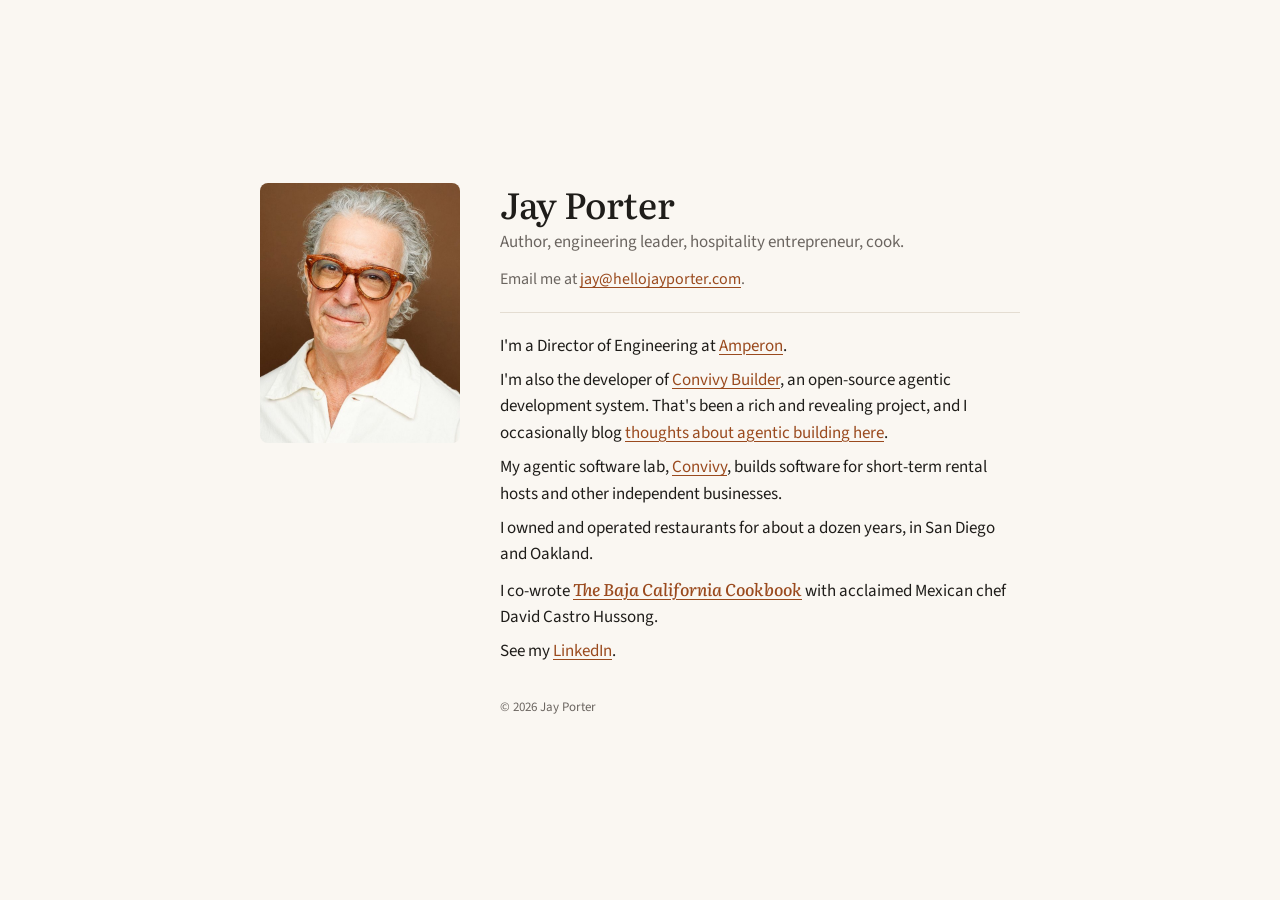
<file: index.html>
<!DOCTYPE html>
<html lang="en">
<head>
    <meta charset="utf-8">
    <title>Jay Porter</title>
    <meta name="viewport" content="width=device-width, initial-scale=1">
    <meta name="description" content="Author, engineering leader, hospitality entrepreneur, cook.">
    <meta property="og:type" content="website">
    <meta property="og:url" content="https://jayporter.com/">
    <meta property="og:title" content="Jay Porter">
    <meta property="og:description" content="Author, engineering leader, hospitality entrepreneur, cook.">
    <meta property="og:image" content="https://jayporter.com/static/large-photo.jpg">
    <link rel="preconnect" href="https://fonts.googleapis.com">
    <link rel="preconnect" href="https://fonts.gstatic.com" crossorigin>
    <link href="https://fonts.googleapis.com/css2?family=Literata:ital,opsz,wght@0,7..72,500;1,7..72,500&family=Source+Sans+3:wght@400&display=swap" rel="stylesheet">
    <link rel="stylesheet" href="static/style.css?v=2026-10-27b">
</head>
<body>
<main class="card">
    <div class="head">
        <img src="static/large-photo.jpg" alt="Photo of Jay Porter" class="photo">
        <div class="name">
            <h1>Jay Porter</h1>
            <p class="tagline">Author, engineering leader, hospitality entrepreneur, cook.</p>
        </div>
    </div>
    <div class="text">
        <p class="contact" id="contact">Contact me at my first name at hellojayporter dot com.</p>
        <script>
            // Assembled here so the address never appears in the page source for harvesters to scrape.
            (function () {
                var address = ['jay', 'hellojayporter.com'].join('@');
                var p = document.getElementById('contact');
                var a = document.createElement('a');
                a.href = 'mailto:' + address;
                a.textContent = address;
                p.textContent = 'Email me at ';
                p.appendChild(a);
                p.appendChild(document.createTextNode('.'));
            })();
        </script>
        <hr aria-hidden="true">
        <div class="bio">
            <p>I'm a Director of Engineering at <a href="https://www.amperon.co/">Amperon</a>.</p>
            <p>I'm also the developer of <a href="https://convivybuilder.org/">Convivy Builder</a>, an open-source agentic development system. That's been a rich and revealing project, and I occasionally blog <a href="https://convivybuilder.org/journal/">thoughts about agentic building here</a>.</p>
            <p>My agentic software lab, <a href="https://convivy.com/">Convivy</a>, builds software for short-term rental hosts and other independent businesses.</p>
            <p>I owned and operated restaurants for about a dozen years, in San Diego and Oakland.</p>
            <p>I co-wrote <a href="https://www.amazon.com/Baja-California-Cookbook-Exploring-Mexico/dp/0399582835/"><em>The Baja California Cookbook</em></a> with acclaimed Mexican chef David Castro Hussong.</p>
            <p>See my <a href="https://www.linkedin.com/in/jayporter-sd">LinkedIn</a>.</p>
        </div>
        <footer><a href="/">&copy; 2026 Jay Porter</a></footer>
    </div>
</main>
</body>
</html>
</file>
<file: static/style.css>
/* Warm editorial: a palette drawn from the photo, the photo beside the text on desktop
   and a small circle beside the name on phones. */
:root {
    --bg: #faf7f2;
    --text: #1f1d1a;
    --muted: #6b6560;
    --link: #9a4a1e;
    --link-hover: #7a3914;
    --rule: #e4ddd2;
    --display: 'Literata', Georgia, serif;
    --body: 'Source Sans 3', 'Helvetica Neue', Arial, sans-serif;
}

html, body {
    margin: 0;
}

body {
    background: var(--bg);
    color: var(--text);
    font-family: var(--body);
    font-size: 1.0625rem;
    line-height: 1.55;
    min-height: 100vh;
    display: grid;
    place-items: center;
}

.card {
    max-width: 760px;
    display: grid;
    grid-template-columns: 200px 1fr;
    grid-template-rows: auto 1fr;
    gap: 0 40px;
    padding: 2.5rem 1.25rem;
}

.head {
    display: contents;
}

.photo {
    width: 200px;
    height: 260px;
    border-radius: 8px;
    object-fit: cover;
    object-position: 50% 20%;
    display: block;
    grid-column: 1;
    grid-row: 1 / span 2;
}

.name,
.text {
    grid-column: 2;
}

h1 {
    font-family: var(--display);
    font-weight: 500;
    font-size: 2.25rem;
    letter-spacing: -0.01em;
    line-height: 1.15;
    margin: 0;
}

.tagline {
    color: var(--muted);
    margin: 4px 0 0;
}

.contact {
    color: var(--muted);
    font-size: 1rem;
    margin: 12px 0 0;
}

hr {
    border: 0;
    border-top: 1px solid var(--rule);
    margin: 20px 0;
}

.bio p {
    margin: 0 0 0.5rem;
    max-width: 34em;
}

em {
    font-family: var(--display);
    font-style: italic;
    font-weight: 500;
}

a {
    color: var(--link);
    text-decoration: underline;
    text-decoration-thickness: 1px;
    text-underline-offset: 3px;
}

a:hover {
    color: var(--link-hover);
}

a:focus-visible {
    outline: 2px solid var(--link);
    outline-offset: 2px;
    border-radius: 2px;
}

footer {
    color: var(--muted);
    font-size: 0.8125rem;
    margin-top: 2rem;
}

footer a {
    color: inherit;
    text-decoration: none;
}

@media (max-width: 719px) {
    body {
        display: block;
        font-size: 1rem;
    }

    .card {
        display: block;
        padding: 1.5rem 1.25rem;
    }

    .head {
        display: grid;
        grid-template-columns: 96px 1fr;
        gap: 16px;
        align-items: center;
    }

    .photo {
        width: 96px;
        height: 96px;
        border-radius: 50%;
        object-position: 50% 18%;
        grid-column: auto;
        grid-row: auto;
    }

    .name {
        grid-column: auto;
    }

    h1 {
        font-size: 1.75rem;
    }
}
</file>
